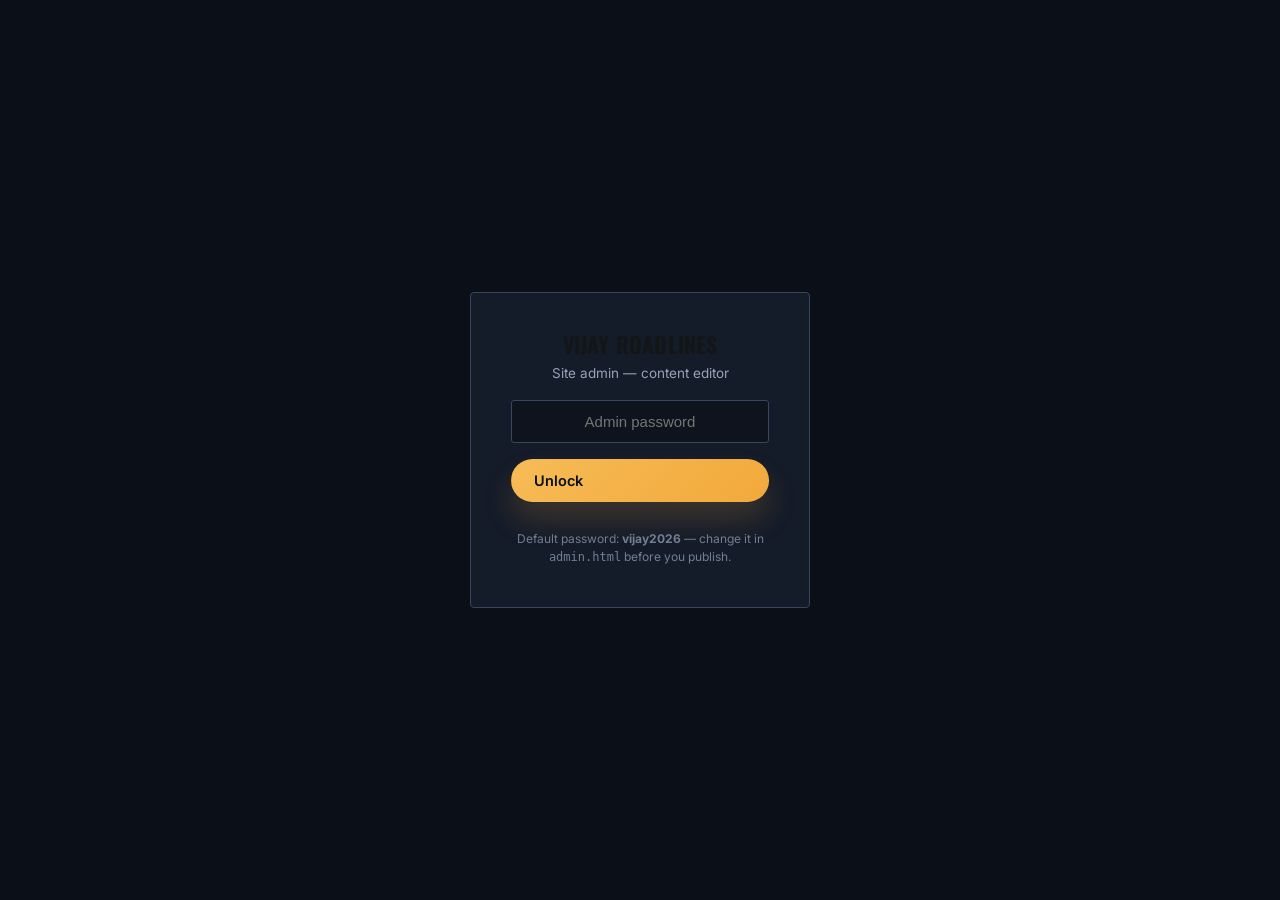
<file: admin.html>
<!doctype html>
<html lang="en">
<head>
<meta charset="UTF-8">
<meta name="viewport" content="width=device-width, initial-scale=1.0">
<meta name="robots" content="noindex, nofollow">
<title>Site Admin | Vijay Roadlines</title>
<link rel="icon" href="data:,">
<link rel="preconnect" href="https://fonts.googleapis.com">
<link href="https://fonts.googleapis.com/css2?family=Oswald:wght@500;600;700&family=Inter:wght@400;500;600;700&family=IBM+Plex+Mono:wght@500;600&display=swap" rel="stylesheet">
<link rel="stylesheet" href="css/style.css">
<style>
  body{ background:var(--navy-950); }
  .admin-shell{ max-width:880px; margin:0 auto; padding:56px 24px 120px; color:var(--paper-100); }
  .admin-card{ background:var(--navy-800); border:1px solid var(--steel-600); border-radius:4px; padding:36px; margin-bottom:28px; }
  .admin-card h2{ font-size:20px; margin-bottom:6px; }
  .admin-card .hint{ color:var(--slate-400); font-size:13.5px; margin-bottom:22px; }
  .field{ margin-bottom:16px; }
  .field label{ display:block; font-size:12.5px; color:var(--slate-400); margin-bottom:6px; font-family:var(--font-mono); }
  .field input, .field textarea{
    width:100%; padding:11px 13px; background:var(--navy-900); border:1px solid var(--steel-600);
    color:var(--paper-100); border-radius:3px; font-family:var(--font-body); font-size:14.5px;
  }
  .field textarea{ min-height:70px; resize:vertical; }
  .row2{ display:grid; grid-template-columns:1fr 1fr; gap:14px; }
  .row3{ display:grid; grid-template-columns:1fr 1fr 1fr; gap:14px; }
  .repeat-item{ border:1px dashed var(--steel-600); border-radius:3px; padding:16px; margin-bottom:12px; position:relative; }
  .repeat-item button.remove{ position:absolute; top:10px; right:10px; background:none; border:none; color:var(--slate-400); cursor:pointer; font-size:13px; }
  .repeat-item button.remove:hover{ color:var(--amber-500); }
  .add-btn{ background:none; border:1px dashed var(--steel-500); color:var(--slate-400); padding:10px 16px; border-radius:3px; cursor:pointer; font-size:13.5px; }
  .add-btn:hover{ color:var(--amber-500); border-color:var(--amber-500); }
  .toolbar{ position:sticky; top:0; z-index:20; background:var(--navy-950); border-bottom:1px solid var(--navy-700); padding:16px 0; margin-bottom:8px; }
  .toolbar .container{ display:flex; justify-content:space-between; align-items:center; }
  #gate{ min-height:100vh; display:flex; align-items:center; justify-content:center; }
  #gate .box{ background:var(--navy-800); border:1px solid var(--steel-600); padding:40px; border-radius:4px; width:340px; text-align:center; }
  #gate input{ width:100%; padding:12px; margin:16px 0; border-radius:3px; border:1px solid var(--steel-600); background:var(--navy-900); color:var(--paper-100); font-size:15px; text-align:center; }
  #gate .err{ color:var(--amber-500); font-size:13px; min-height:18px; }
  .status-msg{ font-size:13.5px; color:var(--amber-500); margin-left:14px; }
</style>
</head>
<body>

<div id="gate">
  <div class="box">
    <h2 style="font-family:var(--font-display);font-size:22px;">VIJAY ROADLINES</h2>
    <p style="color:var(--slate-400);font-size:13.5px;margin-top:6px;">Site admin — content editor</p>
    <input type="password" id="pw" placeholder="Admin password">
    <button class="btn btn-amber" style="width:100%;" id="unlock">Unlock</button>
    <p class="err" id="err"></p>
    <p style="color:var(--slate-500);font-size:12px;margin-top:10px;">Default password: <strong>vijay2026</strong> — change it in <code>admin.html</code> before you publish.</p>
  </div>
</div>

<div id="panel" style="display:none;">
  <div class="toolbar">
    <div class="container">
      <a href="index.html" style="color:var(--slate-400);font-size:14px;">&larr; Back to site</a>
      <div>
        <button class="btn btn-outline" id="reset-btn">Reset preview</button>
        <button class="btn btn-amber" id="save-btn">Save &amp; Preview</button>
        <span class="status-msg" id="status"></span>
      </div>
    </div>
  </div>

  <div class="admin-shell">
    <h1 style="font-size:26px;margin-bottom:6px;">Content Editor</h1>
    <p style="color:var(--slate-400);font-size:14.5px;margin-bottom:32px;">
      Edit the fields below, then <strong>Save &amp; Preview</strong> to see changes on this site immediately (in this browser).
      When you're happy, use <strong>Download content.json</strong> at the bottom, replace the file in your project's
      <code>/data</code> folder, and redeploy — that's what makes the change visible to every visitor.
    </p>

    <div class="admin-card">
      <h2>Business info</h2>
      <p class="hint">Shown in the header, footer, and contact page.</p>
      <div class="row2">
        <div class="field"><label>Company name</label><input data-path="site.name"></div>
        <div class="field"><label>Tagline</label><input data-path="site.tagline"></div>
      </div>
      <div class="row2">
        <div class="field"><label>Phone (display)</label><input data-path="site.phone"></div>
        <div class="field"><label>Phone (digits only, for tel/WhatsApp links)</label><input data-path="site.phoneRaw"></div>
      </div>
      <div class="row2">
        <div class="field"><label>Email</label><input data-path="site.email"></div>
        <div class="field"><label>Hours</label><input data-path="site.hours"></div>
      </div>
      <div class="field"><label>Address</label><textarea data-path="site.address"></textarea></div>
    </div>

    <div class="admin-card">
      <h2>Homepage hero</h2>
      <div class="field"><label>Headline</label><input data-path="hero.headline"></div>
      <div class="field"><label>Subheading</label><textarea data-path="hero.subhead"></textarea></div>
      <div class="row2">
        <div class="field"><label>Primary button text</label><input data-path="hero.cta_primary"></div>
        <div class="field"><label>Secondary button text</label><input data-path="hero.cta_secondary"></div>
      </div>
      <div class="row3">
        <div class="field"><label>Stat 1 value</label><input data-path="hero.stat1_value"></div>
        <div class="field"><label>Stat 2 value</label><input data-path="hero.stat2_value"></div>
        <div class="field"><label>Stat 3 value</label><input data-path="hero.stat3_value"></div>
      </div>
      <div class="row3">
        <div class="field"><label>Stat 1 label</label><input data-path="hero.stat1_label"></div>
        <div class="field"><label>Stat 2 label</label><input data-path="hero.stat2_label"></div>
        <div class="field"><label>Stat 3 label</label><input data-path="hero.stat3_label"></div>
      </div>
    </div>

    <div class="admin-card">
      <h2>About page</h2>
      <div class="field"><label>Paragraph 1</label><textarea data-path="about.body1"></textarea></div>
      <div class="field"><label>Paragraph 2</label><textarea data-path="about.body2"></textarea></div>
      <div class="field"><label>Paragraph 3</label><textarea data-path="about.body3"></textarea></div>
    </div>

    <div class="admin-card">
      <h2>Why Vijay Roadlines</h2>
      <p class="hint">These six points appear on the home and about pages.</p>
      <div id="why-list"></div>
      <button class="add-btn" id="add-why">+ Add reason</button>
    </div>

    <div class="admin-card">
      <h2>How it works (process steps)</h2>
      <div id="process-list"></div>
      <button class="add-btn" id="add-process">+ Add step</button>
    </div>

    <div class="admin-card">
      <h2>Fleet / goods carrier segment</h2>
      <div id="fleet-list"></div>
      <button class="add-btn" id="add-fleet">+ Add vehicle category</button>
    </div>

    <div class="admin-card">
      <h2>Clients</h2>
      <p class="hint">One line per client name.</p>
      <textarea id="clients-text" style="width:100%;min-height:110px;padding:12px;border-radius:3px;border:1px solid var(--steel-600);background:var(--navy-900);color:var(--paper-100);font-size:14.5px;"></textarea>
      <div class="field" style="margin-top:14px;"><label>Clients section note</label><textarea data-path="clientsNote"></textarea></div>
    </div>

    <div class="admin-card">
      <h2>Export</h2>
      <p class="hint">Download the file that makes your edits permanent for all visitors.</p>
      <button class="btn btn-amber" id="download-btn">Download content.json</button>
    </div>
  </div>
</div>

<script src="js/admin.js"></script>
</body>
</html>
</file>
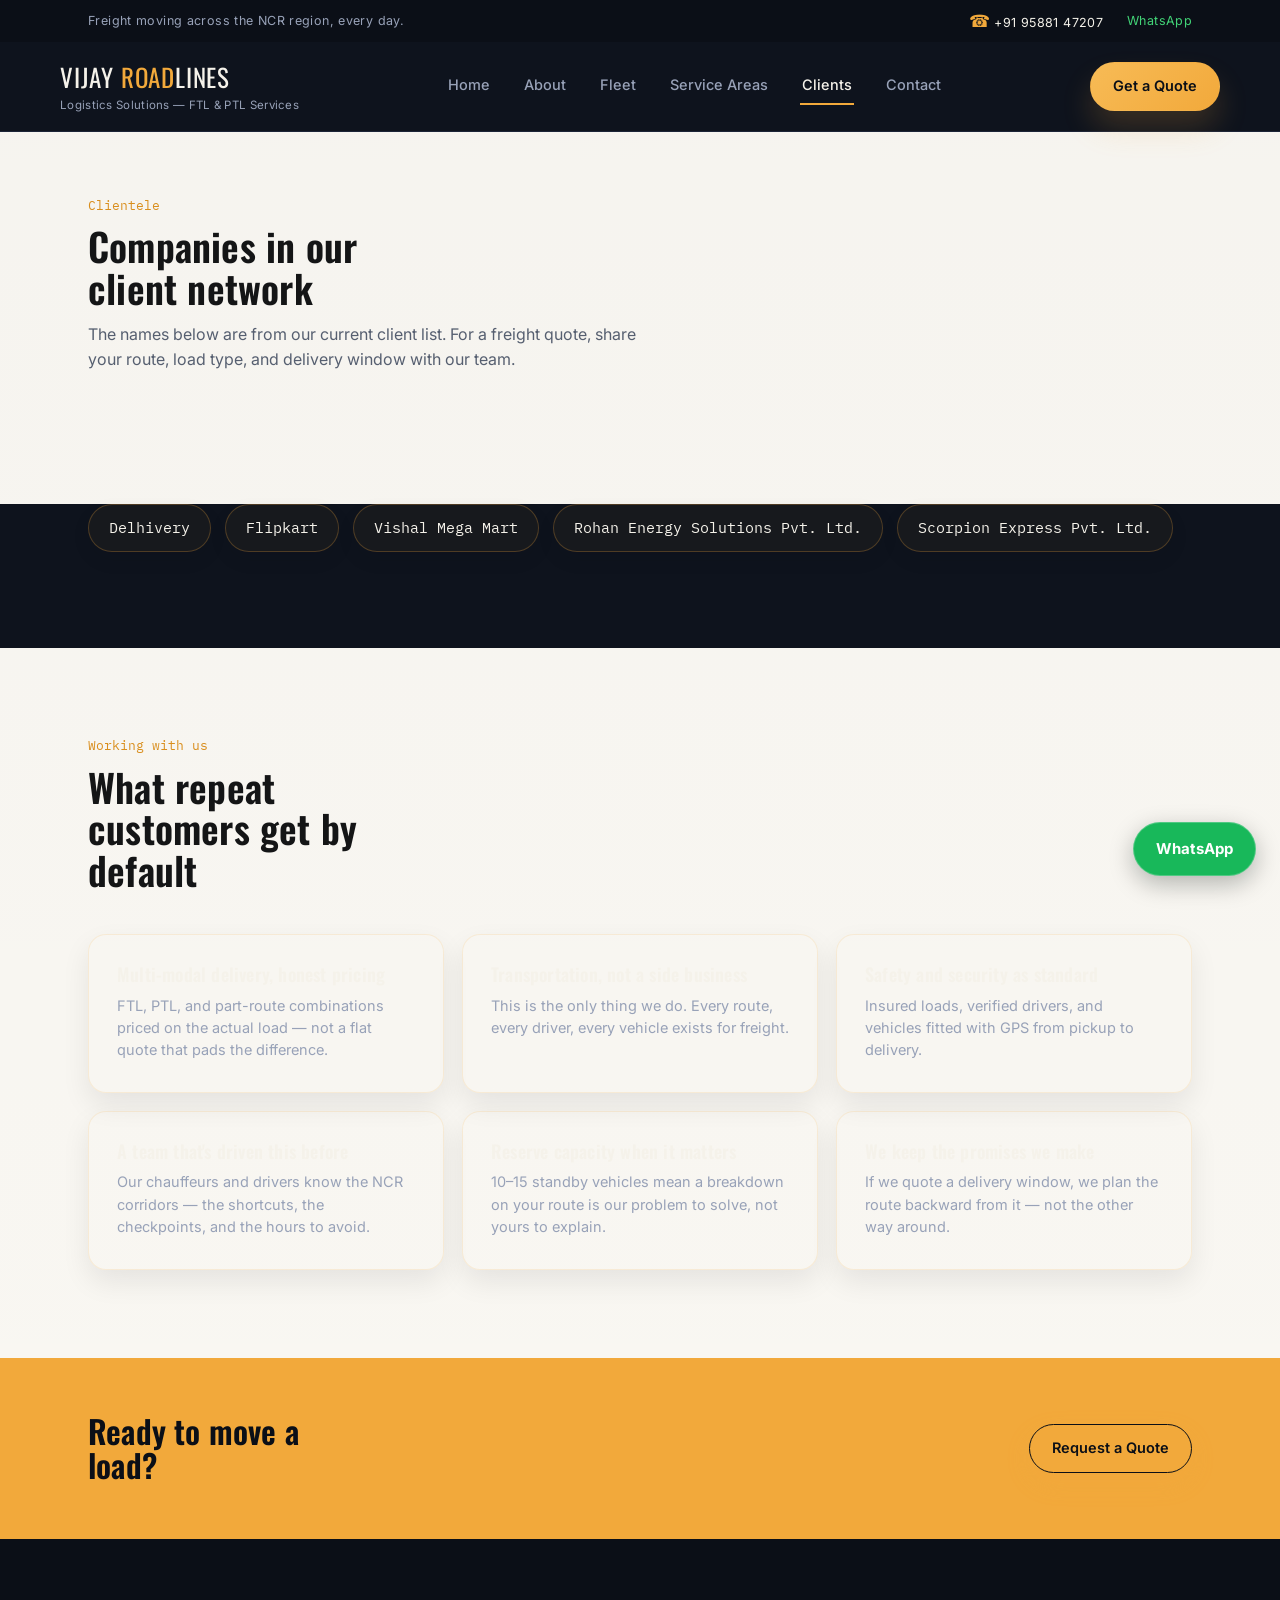
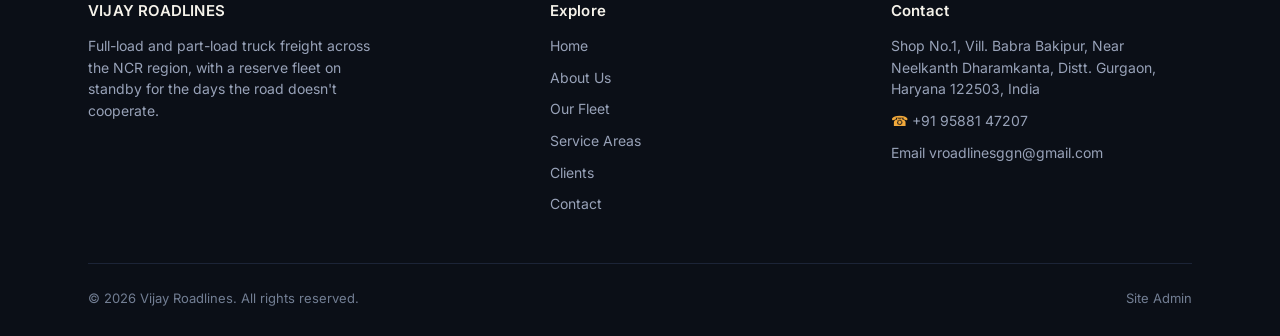
<file: clients.html>
<!doctype html>
<html lang="en">
<head>
<meta charset="UTF-8">
<meta name="viewport" content="width=device-width, initial-scale=1.0">
<title>Clients | Vijay Roadlines</title>
<meta name="description" content="Delhivery, Flipkart, Vishal Mega Mart, and other NCR-region companies route FTL and PTL freight through Vijay Roadlines.">
<link rel="canonical" href="https://akashy31.github.io/vijay-roadlines-website/clients.html">
<meta property="og:type" content="website">
<meta property="og:site_name" content="Vijay Roadlines">
<meta property="og:title" content="Clients | Vijay Roadlines">
<meta property="og:description" content="See the companies included in Vijay Roadlines' client network.">
<meta property="og:url" content="https://akashy31.github.io/vijay-roadlines-website/clients.html">
<meta property="og:image" content="https://images.unsplash.com/photo-1601584115197-04ecc0da31d7?auto=format&amp;fit=crop&amp;w=1200&amp;q=80">
<meta property="og:image:alt" content="Representative freight truck on a highway">
<meta name="twitter:card" content="summary">
<link rel="icon" href="data:,">
<link rel="preconnect" href="https://fonts.googleapis.com">
<link rel="preconnect" href="https://fonts.gstatic.com" crossorigin>
<link href="https://fonts.googleapis.com/css2?family=Oswald:wght@500;600;700&family=Inter:wght@400;500;600;700&family=IBM+Plex+Mono:wght@500;600&display=swap" rel="stylesheet">
<link rel="stylesheet" href="css/style.css">
</head>
<body>
<div class="top-strip">
  <div class="container">
    <span>Freight moving across the NCR region, every day.</span>
    <div class="top-strip-actions">
      <a class="top-phone-link" href="tel:+919588147207" data-cms-tel aria-label="Call Vijay Roadlines"><span aria-hidden="true">&#9742;</span> <span data-cms="site.phone">+91 95881 47207</span></a>
      <a href="https://wa.me/919588147207" data-cms-wa>WhatsApp</a>
    </div>
  </div>
</div>
<header class="site-header">
  <div class="container nav-row">
    <a href="index.html" class="brand">
      <span class="name">VIJAY <span>ROAD</span>LINES</span>
      <span class="tag" data-cms="site.tagline">Logistics Solutions — FTL & PTL Services</span>
    </a>
    <nav class="main-nav">
      <a href="index.html" class="">Home</a>
      <a href="about.html" class="">About</a>
      <a href="fleet.html" class="">Fleet</a>
      <a href="service-area.html">Service Areas</a>
      <a href="clients.html" class="active">Clients</a>
      <a href="contact.html" class="">Contact</a>
    </nav>
    <div class="nav-cta">
      <a href="contact.html" class="btn btn-amber">Get a Quote</a>
      <button class="menu-toggle" aria-label="Toggle menu">&#9776;</button>
    </div>
  </div>
  <div class="mobile-nav">
    <a href="index.html">Home</a>
    <a href="about.html">About</a>
    <a href="fleet.html">Fleet</a>
    <a href="service-area.html">Service Areas</a>
    <a href="clients.html">Clients</a>
    <a href="contact.html">Contact</a>
  </div>
</header>

<a class="whatsapp-float" href="https://wa.me/919588147207" data-cms-wa aria-label="Chat with Vijay Roadlines on WhatsApp">WhatsApp</a>

<section style="padding-top:64px;">
  <div class="container">
    <div class="section-head">
      <span class="kicker" style="color:#d98e1d;">Clientele</span>
      <h2>Companies in our client network</h2>
      <p class="lede">The names below are from our current client list. For a freight quote, share your route, load type, and delivery window with our team.</p>
    </div>
  </div>
</section>

<section class="on-dark" style="padding-top:0;">
  <div class="container">
    <div class="client-strip" data-repeat="clients" style="margin-bottom:8px;"></div>
  </div>
</section>

<section>
  <div class="container">
    <div class="section-head">
      <span class="kicker" style="color:#d98e1d;">Working with us</span>
      <h2>What repeat customers get by default</h2>
    </div>
    <div class="why-grid" data-repeat="why"></div>
  </div>
</section>
<div class="cta-banner">
  <div class="container">
    <h2>Ready to move a load?</h2>
    <a href="contact.html" class="btn btn-outline-dark" style="border-color:#0b0f17;color:#0b0f17;">Request a Quote</a>
  </div>
</div>
<footer class="site-footer">
  <div class="container">
    <div class="footer-grid">
      <div>
        <h4>VIJAY ROADLINES</h4>
        <p style="max-width:34ch;color:#98a2b8;font-size:14px;">Full-load and part-load truck freight across the NCR region, with a reserve fleet on standby for the days the road doesn't cooperate.</p>
      </div>
      <div>
        <h4>Explore</h4>
        <ul>
          <li><a href="index.html">Home</a></li>
          <li><a href="about.html">About Us</a></li>
          <li><a href="fleet.html">Our Fleet</a></li>
          <li><a href="service-area.html">Service Areas</a></li>
          <li><a href="clients.html">Clients</a></li>
          <li><a href="contact.html">Contact</a></li>
        </ul>
      </div>
      <div>
        <h4>Contact</h4>
        <ul>
          <li data-cms="site.address">Shop No.1, Vill. Babra Bakipur, Near Neelkanth Dharamkanta, Distt. Gurgaon, Haryana 122503, India</li>
          <li><a href="tel:+919588147207" data-cms-tel aria-label="Call Vijay Roadlines"><span aria-hidden="true">&#9742;</span> <span data-cms="site.phone">+91 95881 47207</span></a></li>
          <li><a href="mailto:vroadlinesggn@gmail.com" data-cms-mail>Email <span data-cms="site.email">vroadlinesggn@gmail.com</span></a></li>
        </ul>
      </div>
    </div>
    <div class="footer-bottom">
      <span>&copy; 2026 Vijay Roadlines. All rights reserved.</span>
      <a href="admin.html">Site Admin</a>
    </div>
  </div>
</footer>
<script src="js/site.js"></script>
</body>
</html>
</file>
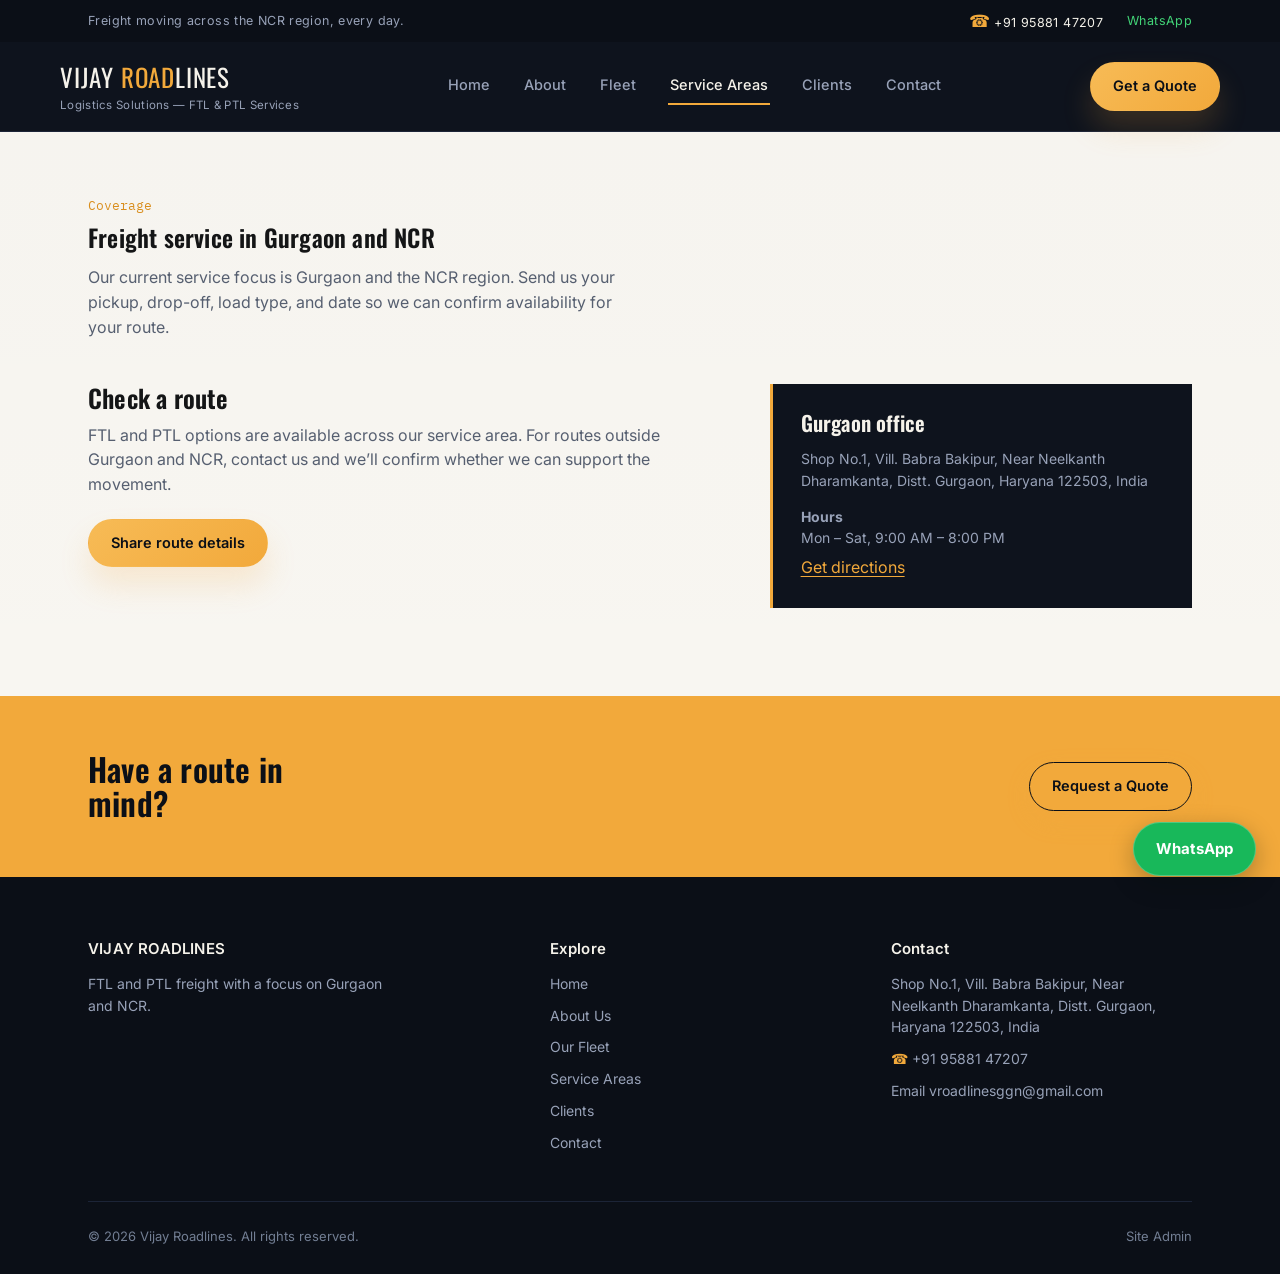
<file: service-area.html>
<!doctype html>
<html lang="en">
<head>
<meta charset="UTF-8">
<meta name="viewport" content="width=device-width, initial-scale=1.0">
<title>Service Areas | Vijay Roadlines</title>
<meta name="description" content="Vijay Roadlines focuses on freight service in Gurgaon and the NCR region. Share your route to confirm vehicle availability.">
<link rel="canonical" href="https://akashy31.github.io/vijay-roadlines-website/service-area.html">
<meta property="og:type" content="website">
<meta property="og:site_name" content="Vijay Roadlines">
<meta property="og:title" content="Service Areas | Vijay Roadlines">
<meta property="og:description" content="Freight service focused on Gurgaon and NCR. Contact Vijay Roadlines to confirm your route.">
<meta property="og:url" content="https://akashy31.github.io/vijay-roadlines-website/service-area.html">
<meta property="og:image" content="https://images.unsplash.com/photo-1601584115197-04ecc0da31d7?auto=format&amp;fit=crop&amp;w=1200&amp;q=80">
<meta property="og:image:alt" content="Representative freight truck on a highway">
<meta name="twitter:card" content="summary">
<link rel="icon" href="data:,">
<link rel="preconnect" href="https://fonts.googleapis.com">
<link rel="preconnect" href="https://fonts.gstatic.com" crossorigin>
<link href="https://fonts.googleapis.com/css2?family=Oswald:wght@500;600;700&family=Inter:wght@400;500;600;700&family=IBM+Plex+Mono:wght@500;600&display=swap" rel="stylesheet">
<link rel="stylesheet" href="css/style.css">
</head>
<body>
<div class="top-strip">
  <div class="container">
    <span>Freight moving across the NCR region, every day.</span>
    <div class="top-strip-actions">
      <a class="top-phone-link" href="tel:+919588147207" data-cms-tel aria-label="Call Vijay Roadlines"><span aria-hidden="true">&#9742;</span> <span data-cms="site.phone">+91 95881 47207</span></a>
      <a href="https://wa.me/919588147207" data-cms-wa>WhatsApp</a>
    </div>
  </div>
</div>
<header class="site-header">
  <div class="container nav-row">
    <a href="index.html" class="brand">
      <span class="name">VIJAY <span>ROAD</span>LINES</span>
      <span class="tag" data-cms="site.tagline">Logistics Solutions — FTL & PTL Services</span>
    </a>
    <nav class="main-nav" aria-label="Main navigation">
      <a href="index.html">Home</a>
      <a href="about.html">About</a>
      <a href="fleet.html">Fleet</a>
      <a href="service-area.html" class="active">Service Areas</a>
      <a href="clients.html">Clients</a>
      <a href="contact.html">Contact</a>
    </nav>
    <div class="nav-cta">
      <a href="contact.html" class="btn btn-amber">Get a Quote</a>
      <button class="menu-toggle" aria-label="Toggle menu">&#9776;</button>
    </div>
  </div>
  <div class="mobile-nav">
    <a href="index.html">Home</a>
    <a href="about.html">About</a>
    <a href="fleet.html">Fleet</a>
    <a href="service-area.html" class="active">Service Areas</a>
    <a href="clients.html">Clients</a>
    <a href="contact.html">Contact</a>
  </div>
</header>

<a class="whatsapp-float" href="https://wa.me/919588147207" data-cms-wa aria-label="Chat with Vijay Roadlines on WhatsApp">WhatsApp</a>

<main>
  <section style="padding-top:64px;">
    <div class="container">
      <div class="section-head">
        <span class="kicker" style="color:#d98e1d;">Coverage</span>
        <h1 class="page-title">Freight service in Gurgaon and NCR</h1>
        <p class="lede">Our current service focus is Gurgaon and the NCR region. Send us your pickup, drop-off, load type, and date so we can confirm availability for your route.</p>
      </div>
      <div class="service-coverage">
        <div>
          <h2 class="coverage-heading">Check a route</h2>
          <p class="coverage-copy">FTL and PTL options are available across our service area. For routes outside Gurgaon and NCR, contact us and we’ll confirm whether we can support the movement.</p>
          <a class="btn btn-amber" href="contact.html">Share route details</a>
        </div>
        <aside class="coverage-panel">
          <h3>Gurgaon office</h3>
          <address data-cms="site.address">Shop No.1, Vill. Babra Bakipur, Near Neelkanth Dharamkanta, Distt. Gurgaon, Haryana 122503, India</address>
          <p><strong>Hours</strong><br><span data-cms="site.hours">Mon – Sat, 9:00 AM – 8:00 PM</span></p>
          <a class="text-link" href="https://www.google.com/maps/search/?api=1&amp;query=Shop%20No.1%2C%20Vill.%20Babra%20Bakipur%2C%20Near%20Neelkanth%20Dharamkanta%2C%20Gurgaon%2C%20Haryana%20122503" target="_blank" rel="noopener noreferrer">Get directions</a>
        </aside>
      </div>
    </div>
  </section>
</main>

<div class="cta-banner">
  <div class="container">
    <h2>Have a route in mind?</h2>
    <a href="contact.html" class="btn btn-outline-dark" style="border-color:#0b0f17;color:#0b0f17;">Request a Quote</a>
  </div>
</div>
<footer class="site-footer">
  <div class="container">
    <div class="footer-grid">
      <div><h4>VIJAY ROADLINES</h4><p style="max-width:34ch;color:#98a2b8;font-size:14px;">FTL and PTL freight with a focus on Gurgaon and NCR.</p></div>
      <div><h4>Explore</h4><ul>
        <li><a href="index.html">Home</a></li><li><a href="about.html">About Us</a></li>
        <li><a href="fleet.html">Our Fleet</a></li><li><a href="service-area.html">Service Areas</a></li>
        <li><a href="clients.html">Clients</a></li><li><a href="contact.html">Contact</a></li>
      </ul></div>
      <div><h4>Contact</h4><ul>
        <li data-cms="site.address">Shop No.1, Vill. Babra Bakipur, Near Neelkanth Dharamkanta, Distt. Gurgaon, Haryana 122503, India</li>
        <li><a href="tel:+919588147207" data-cms-tel aria-label="Call Vijay Roadlines"><span aria-hidden="true">&#9742;</span> <span data-cms="site.phone">+91 95881 47207</span></a></li>
        <li><a href="mailto:vroadlinesggn@gmail.com" data-cms-mail>Email <span data-cms="site.email">vroadlinesggn@gmail.com</span></a></li>
      </ul></div>
    </div>
    <div class="footer-bottom"><span>&copy; 2026 Vijay Roadlines. All rights reserved.</span><a href="admin.html">Site Admin</a></div>
  </div>
</footer>
<script src="js/site.js"></script>
</body>
</html>
</file>
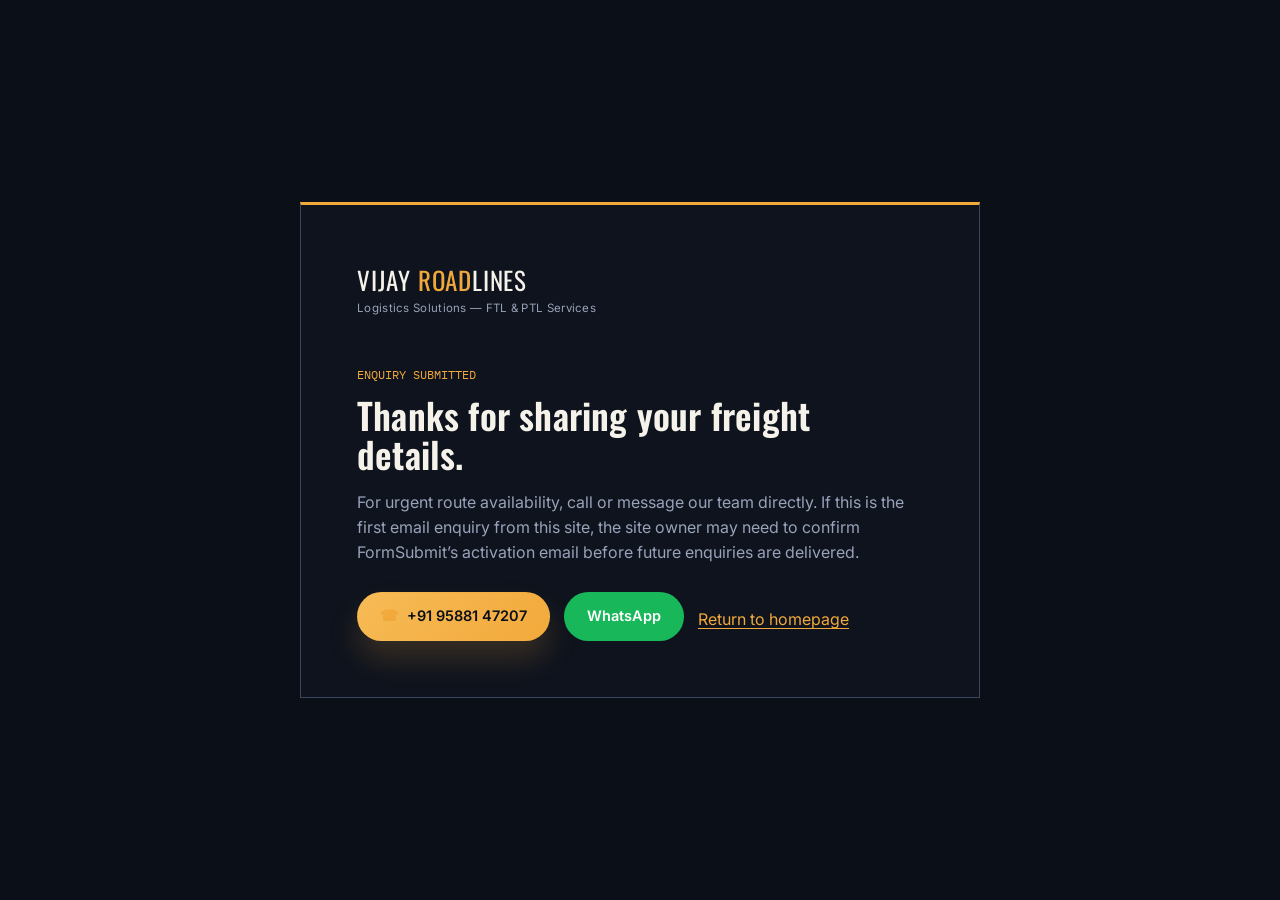
<file: thanks.html>
<!doctype html>
<html lang="en">
<head>
<meta charset="UTF-8">
<meta name="viewport" content="width=device-width, initial-scale=1.0">
<meta name="robots" content="noindex, nofollow">
<title>Enquiry Sent | Vijay Roadlines</title>
<link rel="icon" href="data:,">
<link rel="preconnect" href="https://fonts.googleapis.com">
<link rel="preconnect" href="https://fonts.gstatic.com" crossorigin>
<link href="https://fonts.googleapis.com/css2?family=Oswald:wght@500;600;700&family=Inter:wght@400;500;600;700&family=IBM+Plex+Mono:wght@500;600&display=swap" rel="stylesheet">
<link rel="stylesheet" href="css/style.css">
</head>
<body>
<main class="thanks-page">
  <div class="thanks-content">
    <a class="brand thanks-brand" href="index.html"><span class="name">VIJAY <span>ROAD</span>LINES</span><span class="tag">Logistics Solutions — FTL & PTL Services</span></a>
    <span class="kicker">Enquiry submitted</span>
    <h1>Thanks for sharing your freight details.</h1>
    <p>For urgent route availability, call or message our team directly. If this is the first email enquiry from this site, the site owner may need to confirm FormSubmit’s activation email before future enquiries are delivered.</p>
    <div class="thanks-actions">
      <a class="btn btn-amber" href="tel:+919588147207" data-cms-tel aria-label="Call Vijay Roadlines"><span aria-hidden="true">&#9742;</span> <span data-cms="site.phone">+91 95881 47207</span></a>
      <a class="btn btn-whatsapp" href="https://wa.me/919588147207" data-cms-wa>WhatsApp</a>
      <a class="text-link" href="index.html">Return to homepage</a>
    </div>
  </div>
</main>
<script src="js/site.js"></script>
</body>
</html>
</file>
<file: css/style.css>
/* ============================================================
   Vijay Roadlines — design tokens
   Palette: night asphalt + signal amber, a freight-manifest
   accent in mono type for specs/figures.
   ============================================================ */
:root {
	--navy-950: #0b0f17;
	--navy-900: #0e131d;
	--navy-800: #141b29;
	--navy-700: #1c2437;
	--steel-600: #3a465e;
	--steel-500: #5b6b88;
	--amber-500: #f2a93b;
	--amber-600: #d98e1d;
	--amber-100: #fce8c4;
	--paper-100: #f5f2ea;
	--paper-050: #faf8f3;
	--ink-900: #141516;
	--slate-400: #98a2b8;
	--slate-500: #727e93;
	--slate-600: #565f70;

	--font-display: 'Oswald', 'Arial Narrow', sans-serif;
	--font-body: 'Inter', -apple-system, BlinkMacSystemFont, sans-serif;
	--font-mono: 'IBM Plex Mono', 'Courier New', monospace;

	--container: 1160px;
}

*,
*::before,
*::after {
	box-sizing: border-box;
}

html {
	scroll-behavior: smooth;
}

body {
	margin: 0;
	font-family: var(--font-body);
	background:
		linear-gradient(180deg, rgba(15, 18, 25, 0.02), rgba(15, 18, 25, 0.00)),
		var(--paper-050);
	color: var(--ink-900);
	line-height: 1.55;
	-webkit-font-smoothing: antialiased;
}

img {
	max-width: 100%;
	display: block;
}

a {
	color: inherit;
	text-decoration: none;
}

h1,
h2,
h3,
h4 {
	font-family: var(--font-display);
	font-weight: 600;
	margin: 0;
	letter-spacing: 0.2px;
	line-height: 1.08;
}

p {
	margin: 0;
}

.container {
	max-width: var(--container);
	margin: 0 auto;
	padding: 0 28px;
}

:focus-visible {
	outline: 2px solid var(--amber-500);
	outline-offset: 3px;
}

/* ---------- dashed route rule (the one recurring motif) ---------- */
.route-rule {
	border: none;
	border-top: 2px dashed var(--amber-500);
	opacity: 0.55;
	margin: 0;
}

.route-rule.on-dark {
	opacity: 0.35;
}

/* ---------- header ---------- */
.top-strip {
	background: var(--navy-950);
	color: var(--slate-400);
	font-size: 12.5px;
	letter-spacing: 0.03em;
}

.top-strip .container {
	display: flex;
	justify-content: space-between;
	align-items: center;
	padding-top: 8px;
	padding-bottom: 8px;
	gap: 16px;
	flex-wrap: wrap;
}

.top-strip-actions {
	display: flex;
	align-items: center;
	gap: 24px;
}

.top-strip-actions a {
	color: var(--paper-100);
	white-space: nowrap;
}

.top-strip-actions a[data-cms-wa] {
	color: #42d477;
}

.top-strip-actions .top-phone-link>span:first-child {
	color: var(--amber-500);
	font-size: 17px;
}

[aria-label="Call Vijay Roadlines"]>span[aria-hidden="true"] {
	color: var(--amber-500);
}

.top-strip-actions a:hover {
	color: var(--amber-500);
}

.whatsapp-float {
	position: fixed;
	right: 24px;
	bottom: 24px;
	z-index: 60;
	display: inline-flex;
	align-items: center;
	justify-content: center;
	min-height: 54px;
	padding: 0 22px;
	border: 1px solid rgba(255, 255, 255, 0.24);
	border-radius: 999px;
	background: #18b85a;
	color: #fff;
	font-size: 15px;
	font-weight: 700;
	box-shadow: 0 8px 24px rgba(5, 16, 11, 0.28);
	transition: transform .15s ease, background .15s ease;
}

.whatsapp-float:hover {
	transform: translateY(-2px);
	background: #119c4a;
}

header.site-header {
	background: var(--navy-900);
	border-bottom: 1px solid var(--navy-700);
	position: sticky;
	top: 0;
	z-index: 50;
}

.nav-row {
	display: flex;
	align-items: center;
	justify-content: space-between;
	padding: 16px 0;
}

.brand {
	display: flex;
	flex-direction: column;
	color: var(--paper-100);
}

.brand .name {
	font-family: var(--font-display);
	font-size: 25px;
	letter-spacing: 0.8px;
}

.brand .name span {
	color: var(--amber-500);
}

.brand .tag {
	font-size: 11.5px;
	color: var(--slate-400);
	letter-spacing: 0.3px;
}

nav.main-nav {
	display: flex;
	align-items: center;
	gap: 30px;
}

nav.main-nav a {
	color: var(--slate-400);
	font-size: 14.5px;
	font-weight: 500;
	padding: 6px 2px;
	border-bottom: 2px solid transparent;
	transition: color .15s ease, border-color .15s ease;
}

nav.main-nav a:hover,
nav.main-nav a.active {
	color: var(--paper-100);
	border-color: var(--amber-500);
}

.btn {
	display: inline-flex;
	align-items: center;
	gap: 8px;
	font-family: var(--font-body);
	font-weight: 600;
	font-size: 14.5px;
	padding: 12px 22px;
	border-radius: 999px;
	border: 1px solid transparent;
	cursor: pointer;
	box-shadow: 0 10px 24px rgba(242, 169, 59, 0.18);
	transition: transform .12s ease, background .15s ease, border-color .15s ease, box-shadow .15s ease;
}

.btn:active {
	transform: translateY(1px);
}

.btn-amber {
	background: linear-gradient(135deg, #f7bb56 0%, #f2a93b 100%);
	color: var(--navy-950);
	box-shadow: 0 18px 30px rgba(242, 169, 59, 0.18);
}

.btn-amber:hover {
	background: linear-gradient(135deg, #f8c86d 0%, #e9961a 100%);
	box-shadow: 0 20px 32px rgba(242, 169, 59, 0.25);
}

.btn-outline {
	background: transparent;
	border-color: var(--steel-600);
	color: var(--paper-100);
}

.btn-outline:hover {
	border-color: var(--amber-500);
	color: var(--amber-500);
}

.btn-outline-dark {
	background: transparent;
	border-color: var(--steel-500);
	color: var(--ink-900);
}

.btn-outline-dark:hover {
	border-color: var(--navy-900);
}

.nav-cta {
	display: flex;
	align-items: center;
	gap: 14px;
}

.menu-toggle {
	display: none;
	background: none;
	border: none;
	color: var(--paper-100);
	font-size: 26px;
	cursor: pointer;
}

/* ---------- hero ---------- */
.hero {
	background:
		radial-gradient(circle at top left, rgba(242, 169, 59, 0.1), transparent 28%),
		linear-gradient(135deg, #0b0f17 0%, #101724 48%, #0d1219 100%);
	color: var(--paper-100);
	position: relative;
	overflow: hidden;
	padding: 76px 0 0;
}

.hero::before {
	content: "";
	position: absolute;
	inset: 0;
	background: linear-gradient(90deg, rgba(7, 10, 16, 0.82), rgba(7, 10, 16, 0.18));
	pointer-events: none;
}

.hero .container {
	display: grid;
	grid-template-columns: 1.2fr 1fr;
	gap: 52px;
	align-items: center;
	padding-bottom: 64px;
	position: relative;
	z-index: 1;
}

.hero-content {
	align-self: center;
}

.hero h1 {
	font-size: clamp(38px, 4.8vw, 68px);
	max-width: 12ch;
	letter-spacing: -0.03em;
}

.hero .subhead {
	margin-top: 22px;
	color: var(--slate-400);
	font-size: 16.5px;
	max-width: 54ch;
	line-height: 1.7;
	font-weight: 500;
}

.hero .cta-row {
	margin-top: 32px;
	display: flex;
	gap: 14px;
	flex-wrap: wrap;
}

.hero-visual {
	display: flex;
	flex-direction: column;
	gap: 22px;
}

.hero-photo-card {
	position: relative;
	border: 1px solid rgba(242, 169, 59, 0.45);
	border-radius: 24px;
	overflow: hidden;
	background: var(--navy-800);
	box-shadow: 0 34px 60px rgba(7, 10, 16, .4);
	transform: translateY(-4px);
}

.hero-photo-card img {
	width: 100%;
	height: 520px;
	object-fit: cover;
	display: block;
}

.hero-overlay {
	position: absolute;
	left: 20px;
	right: 20px;
	bottom: 20px;
	background: rgba(11, 15, 23, 0.82);
	border: 1px solid rgba(242, 169, 59, 0.4);
	backdrop-filter: blur(3px);
	padding: 14px 16px;
	border-radius: 12px;
	display: flex;
	flex-direction: column;
	gap: 4px;
}

.hero-overlay span {
	font-family: var(--font-mono);
	font-size: 11.5px;
	letter-spacing: 0.08em;
	text-transform: uppercase;
	color: var(--amber-500);
}

.hero-overlay strong {
	font-size: 19px;
	color: var(--paper-100);
}

.hero-stats {
	display: grid;
	grid-template-columns: repeat(3, minmax(0, 1fr));
	gap: 18px;
	padding: 18px 20px;
	background: rgba(255, 255, 255, 0.02);
	border: 1px solid rgba(242, 169, 59, 0.22);
	border-radius: 18px;
	backdrop-filter: blur(6px);
	box-shadow: 0 18px 34px rgba(10, 14, 20, 0.22);
}

.hero-stats .stat {
	padding: 4px 0;
}

.hero-stats .stat .value {
	font-family: var(--font-mono);
	font-size: 30px;
	color: var(--amber-500);
	line-height: 1;
}

.hero-stats .stat .label {
	margin-top: 6px;
	font-size: 12.5px;
	color: var(--slate-400);
}

.premium-showcase {
	background: var(--paper-050);
	padding: 28px 0 0;
}

.premium-grid {
	display: grid;
	grid-template-columns: 1.3fr 0.7fr;
	gap: 28px;
}

.premium-photo {
	position: relative;
	overflow: hidden;
	border-radius: 20px;
	border: 1px solid rgba(20, 27, 41, 0.08);
	box-shadow: 0 20px 40px rgba(17, 22, 30, .08);
}

.premium-photo img {
	width: 100%;
	height: 100%;
	object-fit: cover;
	display: block;
}

.large-photo {
	min-height: 360px;
}

.small-photo {
	min-height: 360px;
}

.photo-label {
	position: absolute;
	left: 18px;
	right: 18px;
	bottom: 18px;
	background: rgba(11, 15, 23, 0.72);
	border: 1px solid rgba(242, 169, 59, 0.38);
	backdrop-filter: blur(2px);
	color: var(--paper-100);
	padding: 14px 16px;
	border-radius: 12px;
}

.photo-label span {
	display: block;
	font-family: var(--font-mono);
	font-size: 11px;
	letter-spacing: 0.07em;
	text-transform: uppercase;
	color: var(--amber-500);
	margin-bottom: 4px;
}

.photo-label strong {
	font-size: 20px;
}

/* ---------- generic section ---------- */
section {
	padding: 88px 0;
}

.section-head {
	max-width: 640px;
	margin-bottom: 44px;
}

.kicker {
	font-family: var(--font-mono);
	font-size: 12.5px;
	color: var(--amber-600);
	margin-bottom: 10px;
	display: block;
}

.section-head h2 {
	font-size: clamp(28px, 3vw, 42px);
	max-width: 14ch;
}

.section-head .lede {
	margin-top: 14px;
	color: var(--slate-600);
	font-size: 16px;
	max-width: 56ch;
}

.on-dark {
	background: var(--navy-900);
	color: var(--paper-100);
}

.on-dark .lede {
	color: var(--slate-400);
}

.on-dark .kicker {
	color: var(--amber-500);
}

/* ---------- about split ---------- */
.about-split {
	display: grid;
	grid-template-columns: 0.9fr 1.1fr;
	gap: 56px;
	align-items: start;
}

.about-side-panel {
	display: flex;
	flex-direction: column;
	gap: 16px;
}

.about-photo-card {
	border-radius: 18px;
	overflow: hidden;
	border: 1px solid rgba(20, 27, 41, 0.08);
	box-shadow: 0 24px 42px rgba(17, 22, 30, .08);
	margin-bottom: 8px;
}

.about-photo-card img {
	width: 100%;
	height: 300px;
	object-fit: cover;
	display: block;
}

.about-split .figure {
	border: 1px solid var(--steel-600);
	border-radius: 2px;
	padding: 26px;
	background: var(--navy-800);
}

.about-split .figure .value {
	font-family: var(--font-mono);
	color: var(--amber-500);
	font-size: 15px;
}

.about-split .figure .label {
	font-size: 13px;
	color: var(--slate-400);
	margin-top: 4px;
}

.about-copy p+p {
	margin-top: 16px;
}

.about-copy {
	color: var(--slate-400);
	font-size: 16px;
}

/* ---------- why-us grid ---------- */
.why-grid {
	display: grid;
	grid-template-columns: repeat(3, 1fr);
	gap: 18px;
}

.why-item {
	background: rgba(255, 255, 255, 0.02);
	border: 1px solid rgba(242, 169, 59, 0.15);
	border-radius: 18px;
	padding: 30px 28px;
	box-shadow: 0 12px 28px rgba(11, 15, 23, 0.08);
	transition: transform .15s ease, border-color .15s ease, box-shadow .15s ease;
}

.why-item:hover {
	transform: translateY(-3px);
	border-color: rgba(242, 169, 59, 0.35);
	box-shadow: 0 18px 30px rgba(11, 15, 23, 0.12);
}

.why-item h3 {
	font-size: 18px;
	color: var(--paper-100);
	margin-bottom: 10px;
}

.why-item p {
	color: var(--slate-400);
	font-size: 14.5px;
}

/* ---------- process ---------- */
.process-rail {
	position: relative;
	display: grid;
	grid-template-columns: repeat(4, 1fr);
	gap: 18px;
}

.process-step {
	position: relative;
	padding: 26px 22px 20px;
	background: var(--paper-050);
	border: 1px solid rgba(20, 27, 41, 0.08);
	border-radius: 18px;
	box-shadow: 0 10px 22px rgba(17, 22, 30, 0.04);
}

.process-step .num {
	width: 34px;
	height: 34px;
	border-radius: 50%;
	background: linear-gradient(135deg, var(--amber-500), var(--amber-600));
	border: none;
	color: var(--navy-950);
	font-family: var(--font-mono);
	font-size: 13px;
	display: flex;
	align-items: center;
	justify-content: center;
	position: relative;
	z-index: 1;
	margin-bottom: 20px;
	box-shadow: 0 8px 16px rgba(242, 169, 59, 0.26);
}

.process-step h3 {
	font-size: 17px;
	margin-bottom: 8px;
}

.process-step p {
	color: var(--slate-600);
	font-size: 14px;
	line-height: 1.7;
}

/* ---------- fleet manifest table ---------- */
.fleet-visual {
	margin: 0 0 24px;
	overflow: hidden;
	border-radius: 18px;
	border: 1px solid rgba(20, 27, 41, 0.08);
	box-shadow: 0 24px 42px rgba(17, 22, 30, .08);
}

.fleet-visual img {
	display: block;
	width: 100%;
	height: 360px;
	object-fit: cover;
}

.fleet-visual figcaption {
	padding: 9px 14px;
	background: var(--navy-900);
	color: var(--slate-400);
	font-size: 12px;
}

.fleet-availability-note {
	margin-bottom: 18px;
}

.fleet-card-grid {
	display: grid;
	grid-template-columns: repeat(2, minmax(0, 1fr));
	gap: 1px;
	background: #dcd7c9;
	border: 1px solid #dcd7c9;
}

.fleet-card {
	min-height: 180px;
	padding: 24px;
	background: var(--paper-050);
}

.fleet-card-range {
	margin-bottom: 10px;
	font-family: var(--font-mono);
	font-size: 13px;
	color: var(--amber-600);
}

.fleet-card h3 {
	margin-bottom: 8px;
	font-size: 20px;
}

.fleet-card>p:last-child {
	color: var(--slate-600);
	font-size: 14px;
}

/* ---------- services rows ---------- */
.service-row {
	display: grid;
	grid-template-columns: 220px 1fr;
	gap: 32px;
	padding: 28px 0;
	border-bottom: 1px solid #dcd7c9;
}

.service-row h3 {
	font-size: 20px;
}

.service-row p {
	color: var(--slate-600);
	font-size: 15px;
	max-width: 60ch;
}

/* ---------- clients ---------- */
.client-strip {
	display: flex;
	flex-wrap: wrap;
	gap: 14px;
}

.client-chip {
	font-family: var(--font-mono);
	font-size: 14.5px;
	border: 1px solid rgba(242, 169, 59, 0.25);
	background: rgba(242, 169, 59, 0.04);
	color: var(--paper-100);
	padding: 12px 20px;
	border-radius: 999px;
	box-shadow: 0 8px 18px rgba(11, 15, 23, 0.08);
}

.service-coverage {
	display: grid;
	grid-template-columns: 1.2fr 0.8fr;
	gap: 48px;
	align-items: start;
}

.coverage-heading {
	margin-bottom: 12px;
	font-size: 25px;
}

.coverage-copy {
	max-width: 58ch;
	margin-bottom: 22px;
	color: var(--slate-600);
}

.coverage-panel {
	padding: 28px;
	background: var(--navy-900);
	color: var(--paper-100);
	border-left: 3px solid var(--amber-500);
}

.coverage-panel h3 {
	margin-bottom: 12px;
	font-size: 21px;
}

.coverage-panel p,
.coverage-panel address {
	color: var(--slate-400);
	font-style: normal;
	font-size: 14px;
}

.coverage-panel address {
	margin: 14px 0;
}

.text-link {
	display: inline-block;
	margin-top: 6px;
	color: var(--amber-500);
	text-decoration: underline;
	text-underline-offset: 3px;
}

.text-link:hover {
	color: var(--paper-100);
}

/* ---------- contact ---------- */
.contact-grid {
	display: grid;
	grid-template-columns: 1fr 1fr;
	gap: 56px;
}

.contact-side-panel {
	display: flex;
	flex-direction: column;
}

.contact-photo-card {
	overflow: hidden;
	border-radius: 12px;
	border: 1px solid rgba(242, 169, 59, 0.28);
	margin-bottom: 8px;
}

.contact-photo-card img {
	width: 100%;
	height: 220px;
	object-fit: cover;
	display: block;
}

.info-line {
	display: flex;
	gap: 14px;
	padding: 14px 0;
	border-bottom: 1px solid var(--navy-700);
}

.info-line .k {
	width: 110px;
	color: var(--slate-400);
	font-size: 13px;
	font-family: var(--font-mono);
	flex-shrink: 0;
	padding-top: 2px;
}

.info-line .v {
	font-size: 15.5px;
}

form.contact-form {
	display: flex;
	flex-direction: column;
	gap: 16px;
}

.form-honey {
	position: absolute;
	width: 1px;
	height: 1px;
	padding: 0;
	margin: -1px;
	overflow: hidden;
	clip: rect(0, 0, 0, 0);
	white-space: nowrap;
	border: 0;
}

.btn-whatsapp {
	align-self: flex-start;
	background: #18b85a;
	color: #fff;
	box-shadow: none;
}

.btn-whatsapp:hover {
	background: #119c4a;
}

.thanks-page {
	display: grid;
	min-height: 100vh;
	place-items: center;
	padding: 40px 24px;
	background: var(--navy-950);
	color: var(--paper-100);
}

.thanks-content {
	width: min(100%, 680px);
	padding: clamp(28px, 6vw, 56px);
	border: 1px solid var(--steel-600);
	border-top: 3px solid var(--amber-500);
	background: var(--navy-900);
}

.thanks-brand {
	margin-bottom: 48px;
}

.thanks-content .kicker {
	display: block;
	margin-bottom: 12px;
	color: var(--amber-500);
	font-family: var(--font-mono);
	font-size: 12px;
	text-transform: uppercase;
}

.thanks-content h1 {
	margin-bottom: 16px;
	font-size: 36px;
}

.thanks-content>p {
	max-width: 58ch;
	color: var(--slate-400);
}

.thanks-actions {
	display: flex;
	align-items: center;
	gap: 14px;
	flex-wrap: wrap;
	margin-top: 28px;
}

form.contact-form label {
	font-size: 13px;
	color: var(--slate-600);
	margin-bottom: 6px;
	display: block;
}

form.contact-form input,
form.contact-form select,
form.contact-form textarea {
	width: 100%;
	font-family: var(--font-body);
	font-size: 15px;
	padding: 12px 14px;
	border: 1px solid #c9c3b2;
	border-radius: 3px;
	background: var(--paper-050);
	color: var(--ink-900);
}

form.contact-form textarea {
	resize: vertical;
	min-height: 110px;
}

.form-row-2 {
	display: grid;
	grid-template-columns: 1fr 1fr;
	gap: 16px;
}

.form-note {
	font-size: 12.5px;
	color: var(--slate-600);
	margin-top: 6px;
}

/* ---------- CTA banner ---------- */
.cta-banner {
	background: var(--amber-500);
	color: var(--navy-950);
	padding: 56px 0;
}

.cta-banner .container {
	display: flex;
	align-items: center;
	justify-content: space-between;
	gap: 24px;
	flex-wrap: wrap;
}

.cta-banner h2 {
	font-size: clamp(24px, 3vw, 32px);
	max-width: 14ch;
}

/* ---------- footer ---------- */
footer.site-footer {
	background: var(--navy-950);
	color: var(--slate-400);
	padding: 64px 0 28px;
}

.footer-grid {
	display: grid;
	grid-template-columns: 1.4fr 1fr 1fr;
	gap: 40px;
}

.footer-grid h4 {
	color: var(--paper-100);
	font-size: 15px;
	margin-bottom: 16px;
	font-family: var(--font-body);
}

.footer-grid ul {
	list-style: none;
	margin: 0;
	padding: 0;
	display: flex;
	flex-direction: column;
	gap: 10px;
	font-size: 14px;
}

.footer-grid ul a:hover {
	color: var(--amber-500);
}

.footer-bottom {
	margin-top: 48px;
	padding-top: 24px;
	border-top: 1px solid var(--navy-700);
	display: flex;
	justify-content: space-between;
	font-size: 13px;
	color: var(--slate-500);
	flex-wrap: wrap;
	gap: 10px;
}

.footer-bottom a:hover {
	color: var(--amber-500);
}

/* ---------- utility ---------- */
.pill {
	display: inline-block;
	font-family: var(--font-mono);
	font-size: 12px;
	color: var(--amber-500);
	border: 1px solid var(--amber-600);
	padding: 4px 10px;
	border-radius: 2px;
	margin-bottom: 18px;
}

/* ---------- responsive ---------- */
@media (max-width:1020px) {
	nav.main-nav {
		display: none;
	}

	.menu-toggle {
		display: block;
	}

	.hero .container {
		grid-template-columns: 1fr;
	}

	.hero-stats {
		border-left: none;
		border-top: 2px dashed var(--amber-500);
		padding-left: 0;
		padding-top: 24px;
		flex-direction: row;
		flex-wrap: wrap;
		gap: 28px;
	}

	.about-split {
		grid-template-columns: 1fr;
	}

	.why-grid {
		grid-template-columns: 1fr 1fr;
	}

	.process-rail {
		grid-template-columns: 1fr 1fr;
		row-gap: 32px;
	}

	.fleet-card-grid {
		grid-template-columns: 1fr 1fr;
	}

	.process-rail::before {
		display: none;
	}

	.contact-grid {
		grid-template-columns: 1fr;
	}

	.footer-grid {
		grid-template-columns: 1fr 1fr;
	}

	.service-row {
		grid-template-columns: 1fr;
		gap: 10px;
	}

	.service-coverage {
		grid-template-columns: 1fr;
		gap: 24px;
	}
}

@media (max-width:560px) {
	.top-strip .container {
		justify-content: center;
		padding-top: 7px;
		padding-bottom: 7px;
	}

	.top-strip .container>span {
		display: none;
	}

	.top-strip-actions {
		width: 100%;
		justify-content: center;
		gap: 18px;
	}

	.top-strip-actions a {
		font-size: 12px;
	}

	.whatsapp-float {
		right: 14px;
		bottom: 14px;
		min-height: 48px;
		padding: 0 18px;
		font-size: 14px;
	}

	.why-grid {
		grid-template-columns: 1fr;
	}

	.process-rail {
		grid-template-columns: 1fr;
	}

	.form-row-2 {
		grid-template-columns: 1fr;
	}

	.footer-grid {
		grid-template-columns: 1fr;
	}

	.fleet-card-grid {
		grid-template-columns: 1fr;
	}

	.thanks-content h1 {
		font-size: 30px;
	}

	.cta-banner .container {
		flex-direction: column;
		align-items: flex-start;
	}
}

/* nav mobile drawer */
.mobile-nav {
	display: none;
	flex-direction: column;
	background: var(--navy-900);
	border-top: 1px solid var(--navy-700);
	padding: 10px 0;
}

.mobile-nav.open {
	display: flex;
}

.mobile-nav a {
	color: var(--slate-400);
	padding: 12px 28px;
	font-size: 15px;
}

.mobile-nav a:hover {
	color: var(--amber-500);
}
</file>
